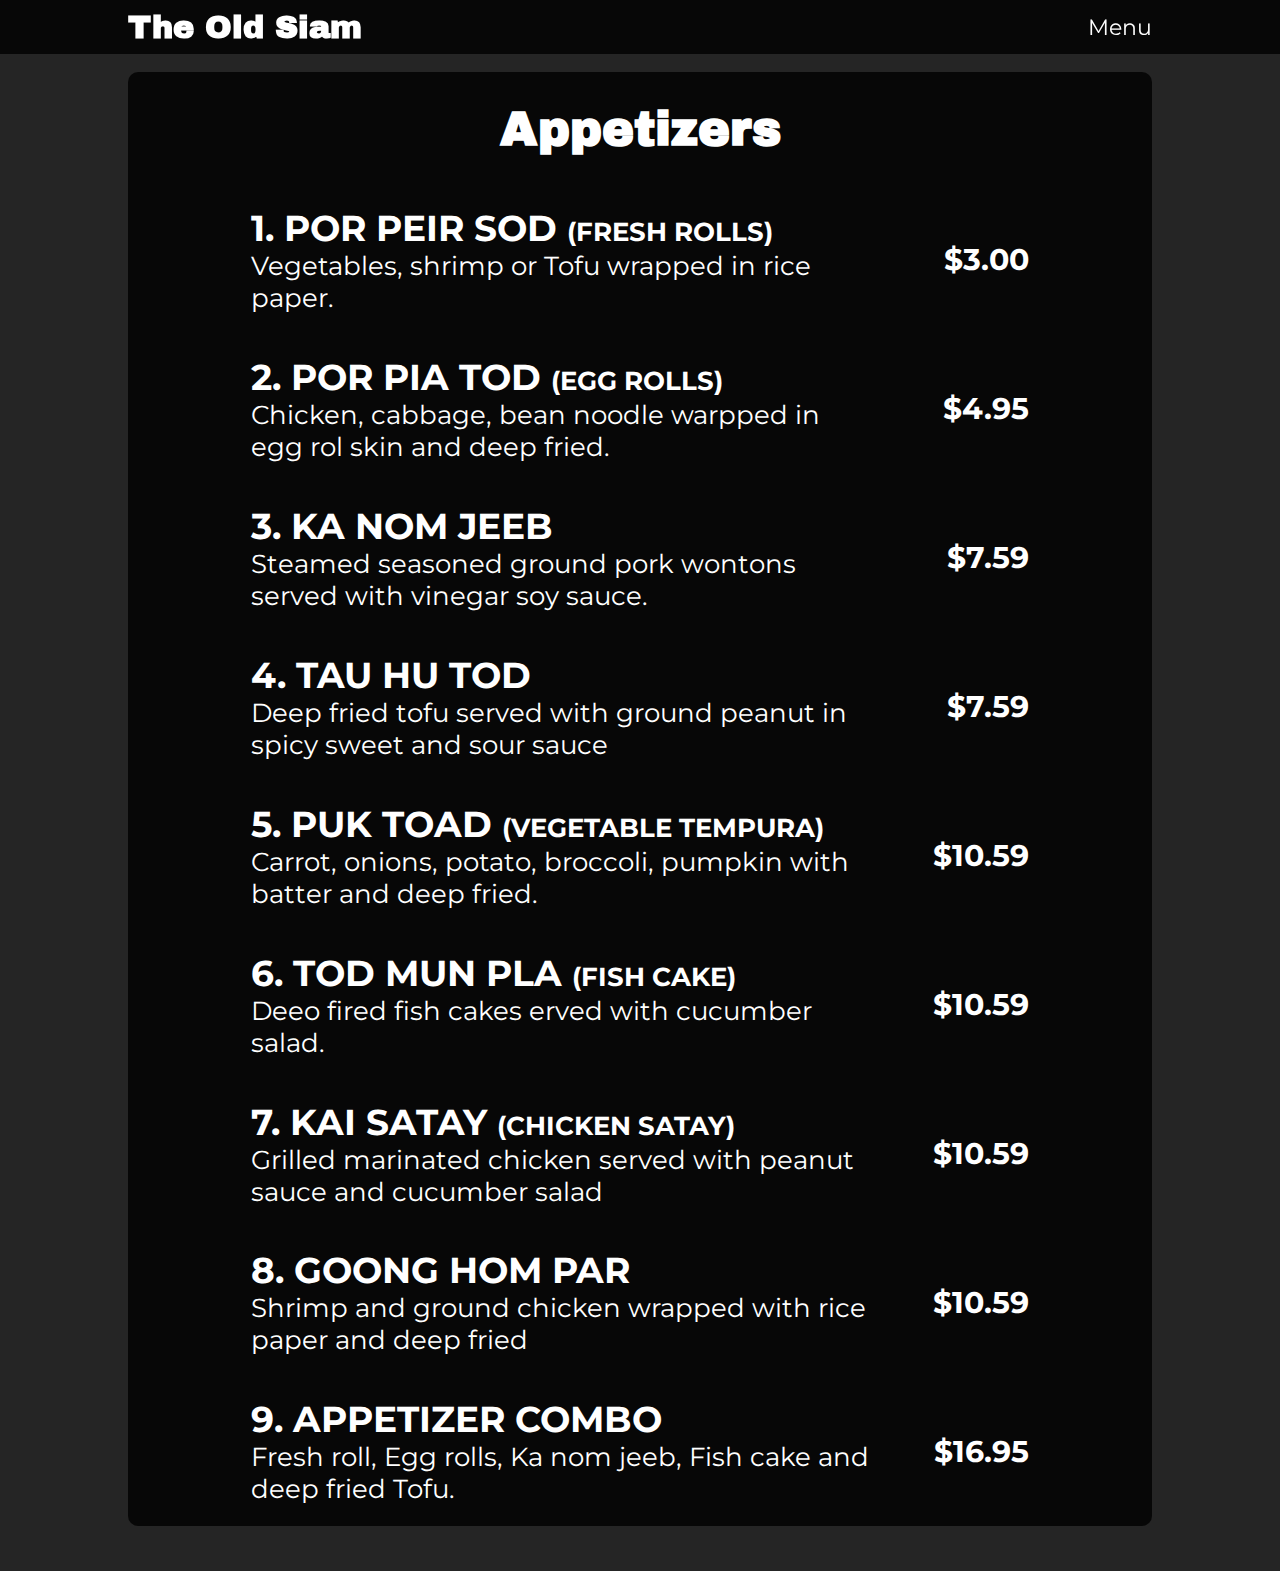
<file: pages/appetizers.html>
<!DOCTYPE html>
<html lang="en">
<head>
    <meta charset="UTF-8">
    <meta name="viewport" content="width=device-width, initial-scale=1.0">

    <!-- Custom CSS -->
    <link rel="stylesheet" href="../css/master.css" type="text/css">
    <link rel="stylesheet" href="../css/nav.css" type="text/css">
    <link rel="stylesheet" href="../css/menu.css" type="text/css">
    <!-- End of Custom CSS-->

    <title>The Old Siam</title>
</head>
<body>
    <!-- Navbar -->
    <nav>
        <div class="nav-item-container">
            <div class="logo">
                <a href="../index.html"><h1>The Old Siam</h1></a>
            </div>
            <ul class="menu-links">
                <li><a href="lunch-combos.html">Lunch Combos</a></li>
                <li><a href="appetizers.html">Appetizers</a></li>
                <li><a href="soups.html">Soups</a></li>
                <li><a href="salads.html">Salads</a></li>
                <li><a href="noodlesrice.html">Noodles & Rice</a></li>
                <li><a href="stir-fried.html">Stir-Fried</a></li>
                <li><a href="curry.html">Curry</a></li>
                <li><a href="housespecials.html">House Specials</a></li>
                <li><a href="specials.html">Specials</a></li>
                <li><a href="desserts.html">Desserts</a></li>
            </ul>
            <div class="menu">
                <div>Menu</div>
            </div>
        </div>
    </nav>
    <!-- End Navbar-->

    <section class="menu-container">
        <div class="menu-caption">
            <h2>Appetizers</h2>
        </div>
        <div class="menu-item">
            <div class="menu-item-info">
                <h3 class="menu-item-title">1. por peir sod <span class="sub-title">(Fresh rolls)</span></h3>
                <p class="menu-item-caption">Vegetables, shrimp or Tofu wrapped in rice paper.</p>
            </div>
            <div class="price">
                <h4>$3.00</h4>
            </div>
        </div>
        <div class="menu-item">
            <div class="menu-item-info">
                <h3 class="menu-item-title">2. por pia tod <span class="sub-title">(egg rolls)</span></h3>
                <p class="menu-item-caption">Chicken, cabbage, bean noodle warpped in egg rol skin and deep fried.</p>
            </div>
            <div class="price">
                <h4>$4.95</h4>
            </div>
        </div>
        <div class="menu-item">
            <div class="menu-item-info">
                <h3 class="menu-item-title">3. ka nom jeeb</h3>
                <p class="menu-item-caption">Steamed seasoned ground pork wontons served with vinegar soy sauce.</p>
            </div>
            <div class="price">
                <h4>$7.59</h4>
            </div>
        </div>
        <div class="menu-item">
            <div class="menu-item-info">
                <h3 class="menu-item-title">4. tau hu tod</h3>
                <p class="menu-item-caption">Deep fried tofu served with ground peanut in spicy sweet and sour sauce</p>
            </div>
            <div class="price">
                <h4>$7.59</h4>
            </div>
        </div>
        <div class="menu-item">
            <div class="menu-item-info">
                <h3 class="menu-item-title">5. puk toad <span class="sub-title">(vegetable tempura)</span></h3>
                <p class="menu-item-caption">Carrot, onions, potato, broccoli, pumpkin with batter and deep fried.</p>
            </div>
            <div class="price">
                <h4>$10.59</h4>
            </div>
        </div>
        <div class="menu-item">
            <div class="menu-item-info">
                <h3 class="menu-item-title">6. tod mun pla <span class="sub-title">(fish cake)</span></h3>
                <p class="menu-item-caption">Deeo fired fish cakes erved with cucumber salad.</p>
            </div>
            <div class="price">
                <h4>$10.59</h4>
            </div>
        </div>
        <div class="menu-item">
            <div class="menu-item-info">
                <h3 class="menu-item-title">7. kai satay <span class="sub-title">(chicken satay)</span></h3>
                <p class="menu-item-caption">Grilled marinated chicken served with peanut sauce and cucumber salad</p>
            </div>
            <div class="price">
                <h4>$10.59</h4>
            </div>
        </div>
        <div class="menu-item">
            <div class="menu-item-info">
                <h3 class="menu-item-title">8. Goong hom par</h3>
                <p class="menu-item-caption">Shrimp and ground chicken wrapped with rice paper and deep fried</p>
            </div>
            <div class="price">
                <h4>$10.59</h4>
            </div>
        </div>
        <div class="menu-item">
            <div class="menu-item-info">
                <h3 class="menu-item-title">9. appetizer combo</h3>
                <p class="menu-item-caption">Fresh roll, Egg rolls, Ka nom jeeb, Fish cake and deep fried Tofu.</p>
            </div>
            <div class="price">
                <h4>$16.95</h4>
            </div>
        </div>
    </section>

    </main>

    <script src="../js/app.js"></script>
</body>
</html>
</file>
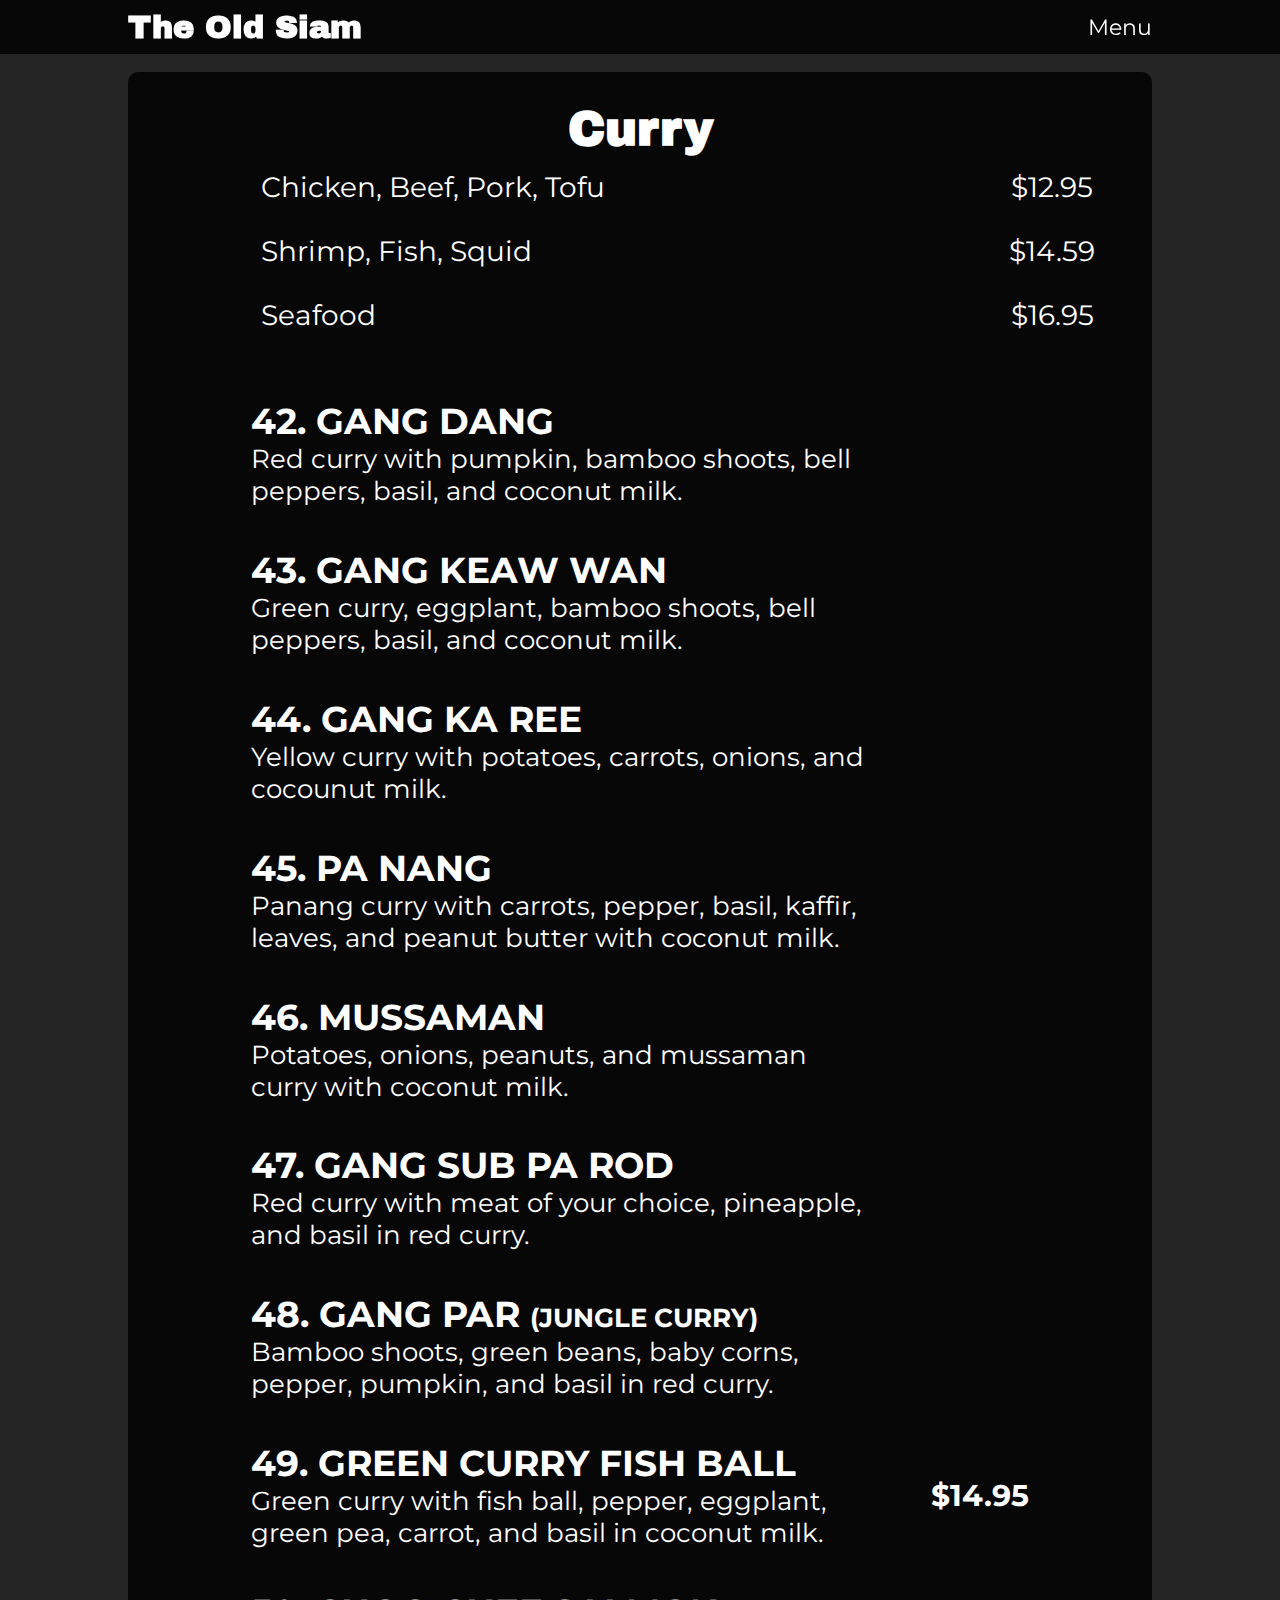
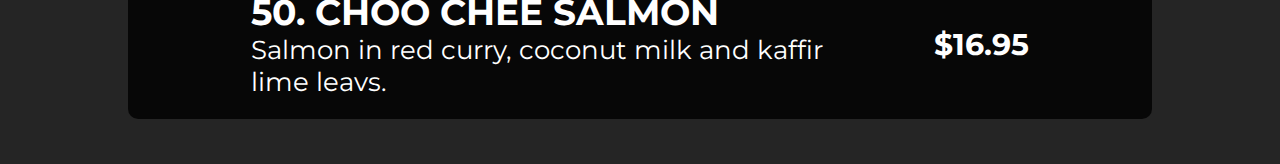
<file: pages/curry.html>
<!DOCTYPE html>
<html lang="en">
<head>
    <meta charset="UTF-8">
    <meta name="viewport" content="width=device-width, initial-scale=1.0">

    <!-- Custom CSS -->
    <link rel="stylesheet" href="../css/master.css" type="text/css">
    <link rel="stylesheet" href="../css/nav.css" type="text/css">
    <link rel="stylesheet" href="../css/menu.css" type="text/css">
    <!-- End of Custom CSS-->

    <title>The Old Siam</title>
</head>
<body>
    <!-- Navbar -->
    <nav>
        <div class="nav-item-container">
            <div class="logo">
                <a href="../index.html"><h1>The Old Siam</h1></a>
            </div>
            <ul class="menu-links">
                <li><a href="lunch-combos.html">Lunch Combos</a></li>
                <li><a href="appetizers.html">Appetizers</a></li>
                <li><a href="soups.html">Soups</a></li>
                <li><a href="salads.html">Salads</a></li>
                <li><a href="noodlesrice.html">Noodles & Rice</a></li>
                <li><a href="stir-fried.html">Stir-Fried</a></li>
                <li><a href="curry.html">Curry</a></li>
                <li><a href="housespecials.html">House Specials</a></li>
                <li><a href="specials.html">Specials</a></li>
                <li><a href="desserts.html">Desserts</a></li>
            </ul>
            <div class="menu">
                <div>Menu</div>
            </div>
        </div>
    </nav>
    <!-- End Navbar-->

    <section class="menu-container">
        <div class="menu-caption">
            <h2>Curry</h2>
            <div class="food-choice food-choice-alt">
                <p class="names">Chicken, Beef, Pork, Tofu</p>
                <p class="size-price">$12.95</p>
            </div>
            <div class="food-choice food-choice-alt">
                <p class="names">Shrimp, Fish, Squid</p>
                <p class="size-price">$14.59</p>
            </div>
            <div class="food-choice food-choice-alt">
                <p class="names">Seafood</p>
                <p class="size-price">$16.95</p>
            </div>
        </div>
        <div class="menu-item">
            <div class="menu-item-info">
                <h3 class="menu-item-title">42. Gang dang</h3>
                <p class="menu-item-caption">Red curry with pumpkin, bamboo shoots, bell peppers, basil, and coconut milk.</p>
            </div>
        </div>
        <div class="menu-item">
            <div class="menu-item-info">
                <h3 class="menu-item-title">43. Gang keaw wan</h3>
                <p class="menu-item-caption">Green curry, eggplant, bamboo shoots, bell peppers, basil, and coconut milk.</p>
            </div>
        </div>
        <div class="menu-item">
            <div class="menu-item-info">
                <h3 class="menu-item-title">44. Gang ka ree</h3>
                <p class="menu-item-caption">Yellow curry with potatoes, carrots, onions, and cocounut milk.</p>
            </div>
        </div>
        <div class="menu-item">
            <div class="menu-item-info">
                <h3 class="menu-item-title">45. Pa nang</h3>
                <p class="menu-item-caption">Panang curry with carrots, pepper, basil, kaffir, leaves, and peanut butter with coconut milk.</p>
            </div>
        </div>
        <div class="menu-item">
            <div class="menu-item-info">
                <h3 class="menu-item-title">46. Mussaman</h3>
                <p class="menu-item-caption">Potatoes, onions, peanuts, and mussaman curry with coconut milk.</p>
            </div>
        </div>
        <div class="menu-item">
            <div class="menu-item-info">
                <h3 class="menu-item-title">47. Gang sub pa rod</h3>
                <p class="menu-item-caption">Red curry with meat of your choice, pineapple, and basil in red curry.</p>
            </div>
        </div>
        <div class="menu-item">
            <div class="menu-item-info">
                <h3 class="menu-item-title">48. gang par <span class="sub-title">(jungle curry)</span></h3>
                <p class="menu-item-caption">Bamboo shoots, green beans, baby corns, pepper, pumpkin, and basil in red curry.</p>
            </div>
        </div>
        <div class="menu-item">
            <div class="menu-item-info">
                <h3 class="menu-item-title">49. Green Curry Fish Ball</h3>
                <p class="menu-item-caption">Green curry with fish ball, pepper, eggplant, green pea, carrot, and basil in coconut milk.</p>
            </div>
            <div class="price">
                <h4>$14.95</h4>
            </div>
        </div>
        <div class="menu-item">
            <div class="menu-item-info">
                <h3 class="menu-item-title">50. Choo chee salmon</h3>
                <p class="menu-item-caption">Salmon in red curry, coconut milk and kaffir lime leavs.</p>
            </div>
            <div class="price">
                <h4>$16.95</h4>
            </div>
        </div>
    </section>

    </main>

    <script src="../js/app.js"></script>
</body>
</html>
</file>
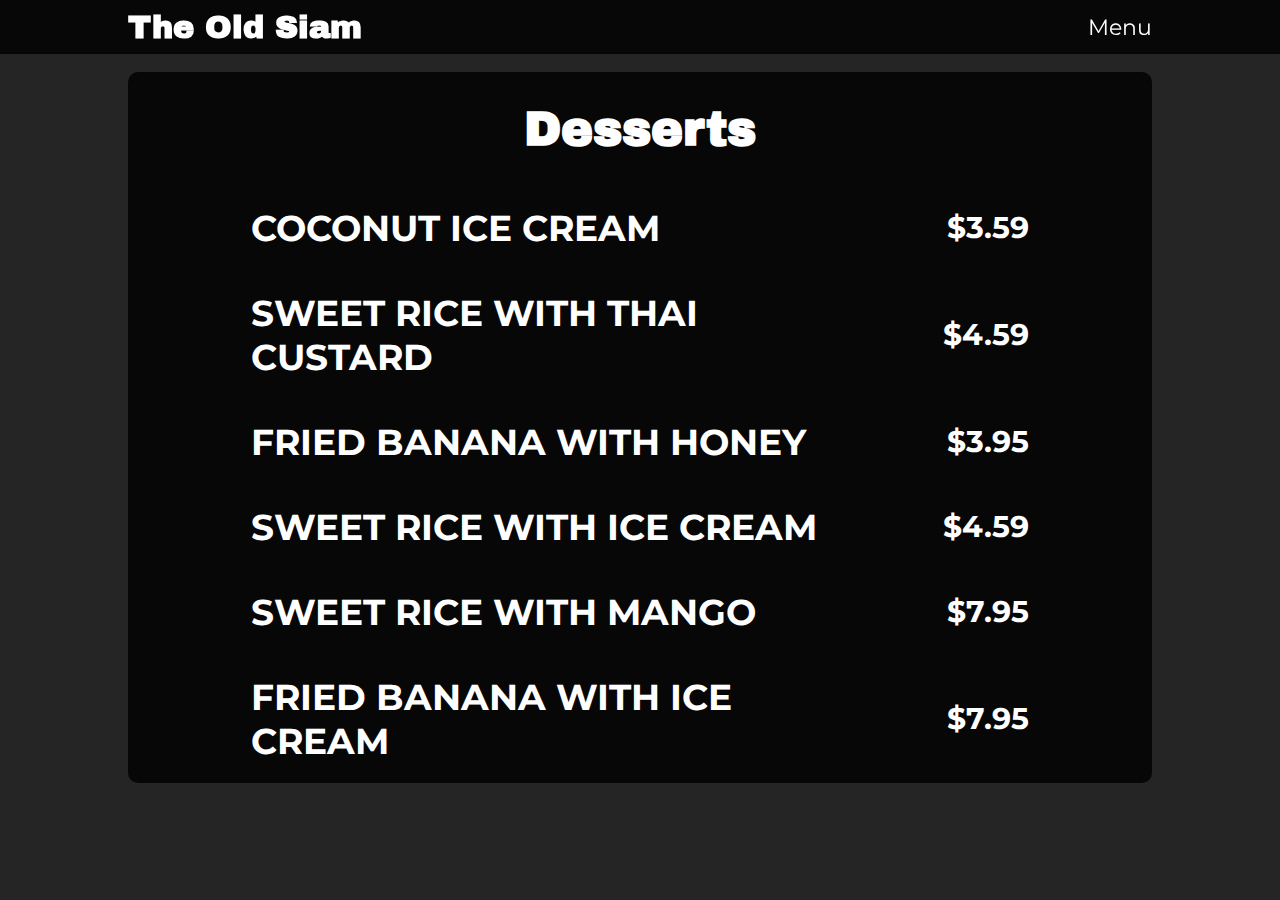
<file: pages/desserts.html>
<!DOCTYPE html>
<html lang="en">
<head>
    <meta charset="UTF-8">
    <meta name="viewport" content="width=device-width, initial-scale=1.0">

    <!-- Custom CSS -->
    <link rel="stylesheet" href="../css/master.css" type="text/css">
    <link rel="stylesheet" href="../css/nav.css" type="text/css">
    <link rel="stylesheet" href="../css/menu.css" type="text/css">
    <!-- End of Custom CSS-->

    <title>The Old Siam</title>
</head>
<body>
    <!-- Navbar -->
    <nav>
        <div class="nav-item-container">
            <div class="logo">
                <a href="../index.html"><h1>The Old Siam</h1></a>
            </div>
            <ul class="menu-links">
                <li><a href="lunch-combos.html">Lunch Combos</a></li>
                <li><a href="appetizers.html">Appetizers</a></li>
                <li><a href="soups.html">Soups</a></li>
                <li><a href="salads.html">Salads</a></li>
                <li><a href="noodlesrice.html">Noodles & Rice</a></li>
                <li><a href="stir-fried.html">Stir-Fried</a></li>
                <li><a href="curry.html">Curry</a></li>
                <li><a href="housespecials.html">House Specials</a></li>
                <li><a href="specials.html">Specials</a></li>
                <li><a href="desserts.html">Desserts</a></li>
            </ul>
            <div class="menu">
                <div>Menu</div>
            </div>
        </div>
    </nav>
    <!-- End Navbar-->

    <section class="menu-container">
        <div class="menu-caption">
            <h2>Desserts</h2>
        </div>
        <div class="menu-item">
            <div class="menu-item-info">
                <h3 class="menu-item-title">Coconut ice cream</h3>
            </div>
            <div class="price">
                <h4>$3.59</h4>
            </div>
        </div>
        <div class="menu-item">
            <div class="menu-item-info">
                <h3 class="menu-item-title">Sweet rice with Thai custard</h3>
            </div>
            <div class="price">
                <h4>$4.59</h4>
            </div>
        </div>
        <div class="menu-item">
            <div class="menu-item-info">
                <h3 class="menu-item-title">Fried banana with honey</h3>
            </div>
            <div class="price">
                <h4>$3.95</h4>
            </div>
        </div>
        <div class="menu-item">
            <div class="menu-item-info">
                <h3 class="menu-item-title">Sweet rice with ice cream</h3>
            </div>
            <div class="price">
                <h4>$4.59</h4>
            </div>
        </div>
        <div class="menu-item">
            <div class="menu-item-info">
                <h3 class="menu-item-title">Sweet rice with mango</h3>
            </div>
            <div class="price">
                <h4>$7.95</h4>
            </div>
        </div>
        <div class="menu-item">
            <div class="menu-item-info">
                <h3 class="menu-item-title">Fried banana with ice cream</h3>
            </div>
            <div class="price">
                <h4>$7.95</h4>
            </div>
        </div>
    </section>

    </main>

    <script src="../js/app.js"></script>
</body>
</html>
</file>
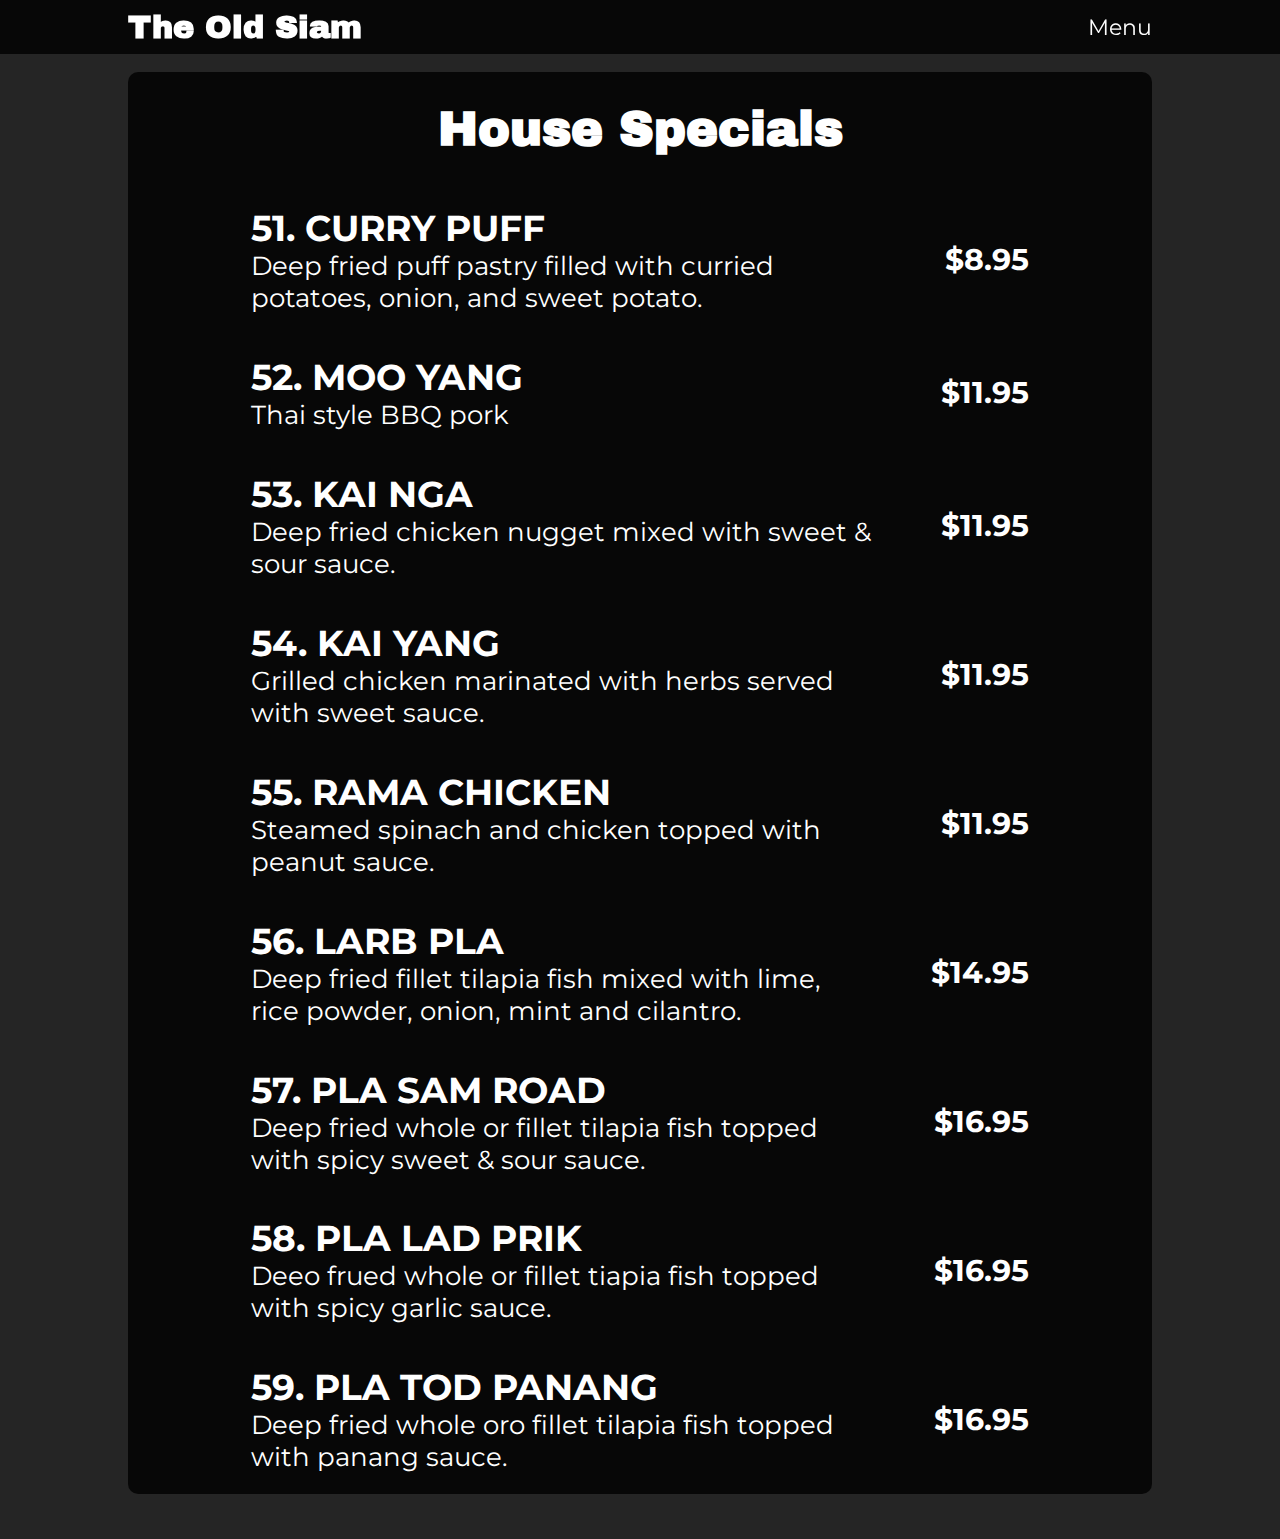
<file: pages/housespecials.html>
<!DOCTYPE html>
<html lang="en">
<head>
    <meta charset="UTF-8">
    <meta name="viewport" content="width=device-width, initial-scale=1.0">

    <!-- Custom CSS -->
    <link rel="stylesheet" href="../css/master.css" type="text/css">
    <link rel="stylesheet" href="../css/nav.css" type="text/css">
    <link rel="stylesheet" href="../css/menu.css" type="text/css">
    <!-- End of Custom CSS-->

    <title>The Old Siam</title>
</head>
<body>
    <!-- Navbar -->
    <nav>
        <div class="nav-item-container">
            <div class="logo">
                <a href="../index.html"><h1>The Old Siam</h1></a>
            </div>
            <ul class="menu-links">
                <li><a href="lunch-combos.html">Lunch Combos</a></li>
                <li><a href="appetizers.html">Appetizers</a></li>
                <li><a href="soups.html">Soups</a></li>
                <li><a href="salads.html">Salads</a></li>
                <li><a href="noodlesrice.html">Noodles & Rice</a></li>
                <li><a href="stir-fried.html">Stir-Fried</a></li>
                <li><a href="curry.html">Curry</a></li>
                <li><a href="housespecials.html">House Specials</a></li>
                <li><a href="specials.html">Specials</a></li>
                <li><a href="desserts.html">Desserts</a></li>
            </ul>
            <div class="menu">
                <div>Menu</div>
            </div>
        </div>
    </nav>
    <!-- End Navbar-->

    <section class="menu-container">
        <div class="menu-caption">
            <h2>House Specials</h2>
        </div>
        <div class="menu-item">
            <div class="menu-item-info">
                <h3 class="menu-item-title">51. Curry Puff</h3>
                <p class="menu-item-caption">Deep fried puff pastry filled with curried potatoes, onion, and sweet potato.</p>
            </div>
            <div class="price">
                <h4>$8.95</h4>
            </div>
        </div>
        <div class="menu-item">
            <div class="menu-item-info">
                <h3 class="menu-item-title">52. Moo yang</h3>
                <p class="menu-item-caption">Thai style BBQ pork</p>
            </div>
            <div class="price">
                <h4>$11.95</h4>
            </div>
        </div>
        <div class="menu-item">
            <div class="menu-item-info">
                <h3 class="menu-item-title">53. Kai Nga</h3>
                <p class="menu-item-caption">Deep fried chicken nugget mixed with sweet & sour sauce.</p>
            </div>
            <div class="price">
                <h4>$11.95</h4>
            </div>
        </div>
        <div class="menu-item">
            <div class="menu-item-info">
                <h3 class="menu-item-title">54. Kai Yang</h3>
                <p class="menu-item-caption">Grilled chicken marinated with herbs served with sweet sauce.</p>
            </div>
            <div class="price">
                <h4>$11.95</h4>
            </div>
        </div>
        <div class="menu-item">
            <div class="menu-item-info">
                <h3 class="menu-item-title">55. rama chicken</h3>
                <p class="menu-item-caption">Steamed spinach and chicken topped with peanut sauce.</p>
            </div>
            <div class="price">
                <h4>$11.95</h4>
            </div>
        </div>
        <div class="menu-item">
            <div class="menu-item-info">
                <h3 class="menu-item-title">56. larb pla</h3>
                <p class="menu-item-caption">Deep fried fillet tilapia fish mixed with lime, rice powder, onion, mint and cilantro.</p>
            </div>
            <div class="price">
                <h4>$14.95</h4>
            </div>
        </div>
        <div class="menu-item">
            <div class="menu-item-info">
                <h3 class="menu-item-title">57. pla sam road</h3>
                <p class="menu-item-caption">Deep fried whole or fillet tilapia fish topped with spicy sweet & sour sauce.</p>
            </div>
            <div class="price">
                <h4>$16.95</h4>
            </div>
        </div>
        <div class="menu-item">
            <div class="menu-item-info">
                <h3 class="menu-item-title">58. Pla lad prik</h3>
                <p class="menu-item-caption">Deeo frued whole or fillet tiapia fish topped with spicy garlic sauce.</p>
            </div>
            <div class="price">
                <h4>$16.95</h4>
            </div>
        </div>
        <div class="menu-item">
            <div class="menu-item-info">
                <h3 class="menu-item-title">59. pla tod panang</h3>
                <p class="menu-item-caption">Deep fried whole oro fillet tilapia fish topped with panang sauce.</p>
            </div>
            <div class="price">
                <h4>$16.95</h4>
            </div>
        </div>
    </section>

    </main>

    <script src="../js/app.js"></script>
</body>
</html>
</file>
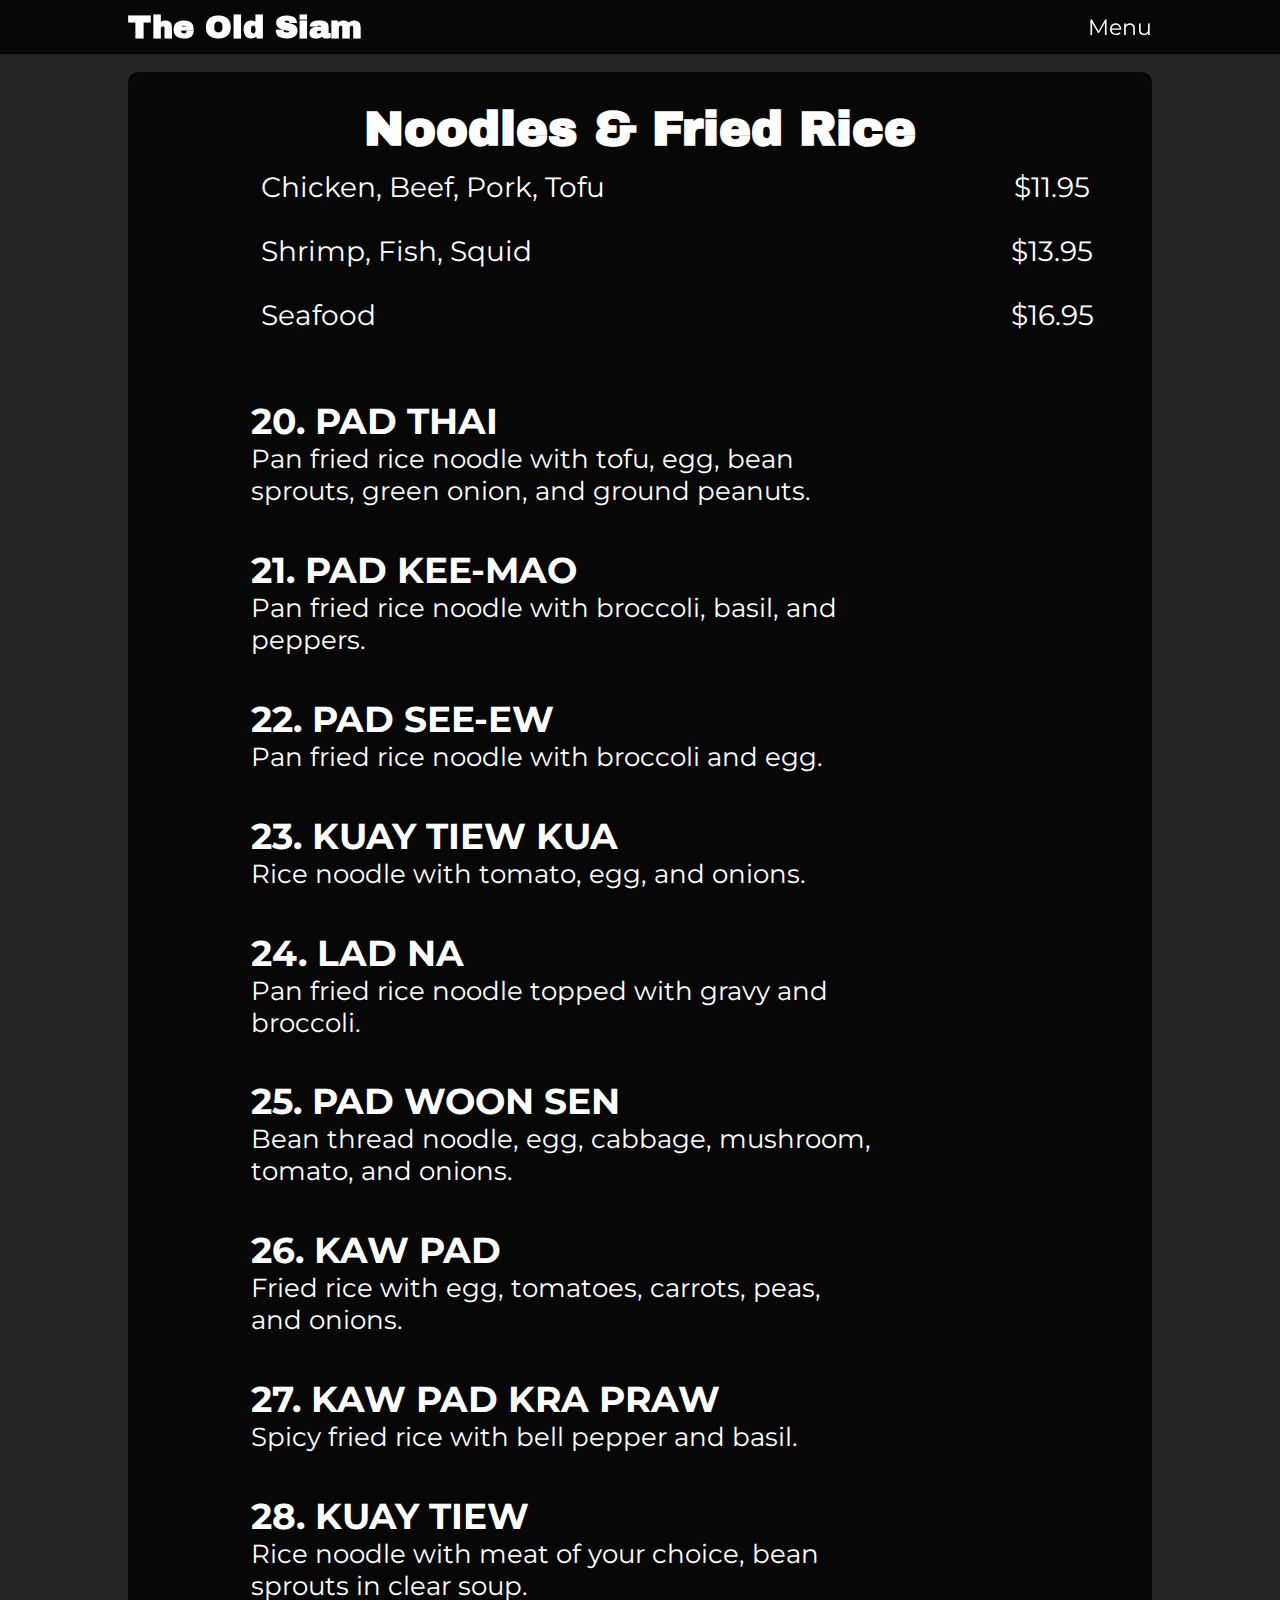
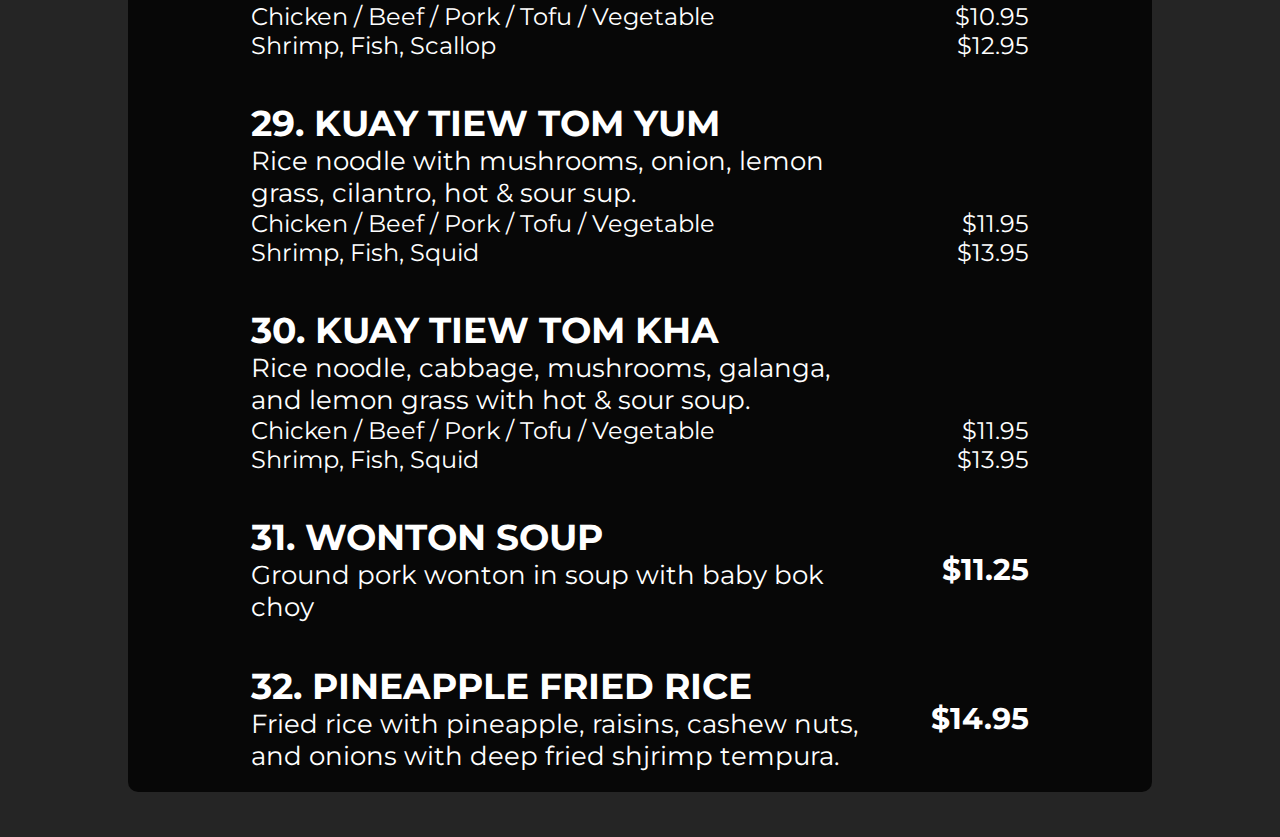
<file: pages/noodlesrice.html>
<!DOCTYPE html>
<html lang="en">
<head>
    <meta charset="UTF-8">
    <meta name="viewport" content="width=device-width, initial-scale=1.0">

    <!-- Custom CSS -->
    <link rel="stylesheet" href="../css/master.css" type="text/css">
    <link rel="stylesheet" href="../css/nav.css" type="text/css">
    <link rel="stylesheet" href="../css/menu.css" type="text/css">
    <!-- End of Custom CSS-->

    <title>The Old Siam</title>
</head>
<body>
    <!-- Navbar -->
    <nav>
        <div class="nav-item-container">
            <div class="logo">
                <a href="../index.html"><h1>The Old Siam</h1></a>
            </div>
            <ul class="menu-links">
                <li><a href="lunch-combos.html">Lunch Combos</a></li>
                <li><a href="appetizers.html">Appetizers</a></li>
                <li><a href="soups.html">Soups</a></li>
                <li><a href="salads.html">Salads</a></li>
                <li><a href="noodlesrice.html">Noodles & Rice</a></li>
                <li><a href="stir-fried.html">Stir-Fried</a></li>
                <li><a href="curry.html">Curry</a></li>
                <li><a href="housespecials.html">House Specials</a></li>
                <li><a href="specials.html">Specials</a></li>
                <li><a href="desserts.html">Desserts</a></li>
            </ul>
            <div class="menu">
                <div>Menu</div>
            </div>
        </div>
    </nav>
    <!-- End Navbar-->

    <section class="menu-container">
        <div class="menu-caption">
            <h2>Noodles & Fried Rice</h2>
            <div class="food-choice food-choice-alt">
                <p class="names">Chicken, Beef, Pork, Tofu</p>
                <p class="size-price">$11.95</p>
            </div>
            <div class="food-choice food-choice-alt">
                <p class="names">Shrimp, Fish, Squid</p>
                <p class="size-price">$13.95</p>
            </div>
            <div class="food-choice food-choice-alt">
                <p class="names">Seafood</p>
                <p class="size-price">$16.95</p>
            </div>
        </div>
        <div class="menu-item">
            <div class="menu-item-info">
                <h3 class="menu-item-title">20. pad thai</h3>
                <p class="menu-item-caption">Pan fried rice noodle with tofu, egg, bean sprouts, green onion, and ground peanuts.</p>
            </div>
        </div>
        <div class="menu-item">
            <div class="menu-item-info">
                <h3 class="menu-item-title">21. pad kee-mao</h3>
                <p class="menu-item-caption">Pan fried rice noodle with broccoli, basil, and peppers.</p>
            </div>
        </div>
        <div class="menu-item">
            <div class="menu-item-info">
                <h3 class="menu-item-title">22. pad see-ew</h3>
                <p class="menu-item-caption">Pan fried rice noodle with broccoli and egg.</p>
            </div>
        </div>
        <div class="menu-item">
            <div class="menu-item-info">
                <h3 class="menu-item-title">23. kuay tiew kua</h3>
                <p class="menu-item-caption">Rice noodle with tomato, egg, and onions.</p>
            </div>
        </div>
        <div class="menu-item">
            <div class="menu-item-info">
                <h3 class="menu-item-title">24. lad na</h3>
                <p class="menu-item-caption">Pan fried rice noodle topped with gravy and broccoli.</p>
            </div>
        </div>
        <div class="menu-item">
            <div class="menu-item-info">
                <h3 class="menu-item-title">25. pad woon sen</h3>
                <p class="menu-item-caption">Bean thread noodle, egg, cabbage, mushroom, tomato, and onions.</p>
            </div>
        </div>
        <div class="menu-item">
            <div class="menu-item-info">
                <h3 class="menu-item-title">26. Kaw pad</h3>
                <p class="menu-item-caption">Fried rice with egg, tomatoes, carrots, peas, and onions.</p>
            </div>
        </div>
        <div class="menu-item">
            <div class="menu-item-info">
                <h3 class="menu-item-title">27. kaw pad kra praw</h3>
                <p class="menu-item-caption">Spicy fried rice with bell pepper and basil.</p>
            </div>
        </div>
        <div class="menu-item-multiple">
            <div class="menu-item-info">
                <h3 class="menu-item-title">28. Kuay tiew</h3>
                <p class="menu-item-caption">Rice noodle with meat of your choice, bean sprouts in clear soup.</p>
            </div>
            <div class="inline-food-choice">
                <p class="names">Chicken / Beef / Pork / Tofu / Vegetable</p>
                <p class="size-price">$10.95</p>
            </div>
            <div class="inline-food-choice">
                <p class="names">Shrimp, Fish, Scallop</p>
                <p class="size-price">$12.95</p>
            </div>
        </div>
        <div class="menu-item-multiple">
            <div class="menu-item-info">
                <h3 class="menu-item-title">29. Kuay tiew tom yum</h3>
                <p class="menu-item-caption">Rice noodle with mushrooms, onion, lemon grass, cilantro, hot & sour sup.</p>
            </div>
            <div class="inline-food-choice">
                <p class="names">Chicken / Beef / Pork / Tofu / Vegetable</p>
                <p class="size-price">$11.95</p>
            </div>
            <div class="inline-food-choice">
                <p class="names">Shrimp, Fish, Squid</p>
                <p class="size-price">$13.95</p>
            </div>
        </div>
        <div class="menu-item-multiple">
            <div class="menu-item-info">
                <h3 class="menu-item-title">30. Kuay tiew tom kha</h3>
                <p class="menu-item-caption">Rice noodle, cabbage, mushrooms, galanga, and lemon grass with hot & sour soup.</p>
            </div>
            <div class="inline-food-choice">
                <p class="names">Chicken / Beef / Pork / Tofu / Vegetable</p>
                <p class="size-price">$11.95</p>
            </div>
            <div class="inline-food-choice">
                <p class="names">Shrimp, Fish, Squid</p>
                <p class="size-price">$13.95</p>
            </div>
        </div>
        <div class="menu-item">
            <div class="menu-item-info">
                <h3 class="menu-item-title">31. wonton soup</h3>
                <p class="menu-item-caption">Ground pork wonton in soup with baby bok choy</p>
            </div>
            <div class="price">
                <h4>$11.25</h4>
            </div>
        </div>
        <div class="menu-item">
            <div class="menu-item-info">
                <h3 class="menu-item-title">32. Pineapple fried rice</h3>
                <p class="menu-item-caption">Fried rice with pineapple, raisins, cashew nuts, and onions with deep fried shjrimp tempura.</p>
            </div>
            <div class="price">
                <h4>$14.95</h4>
            </div>
        </div>
    </section>

    </main>

    <script src="../js/app.js"></script>
</body>
</html>
</file>
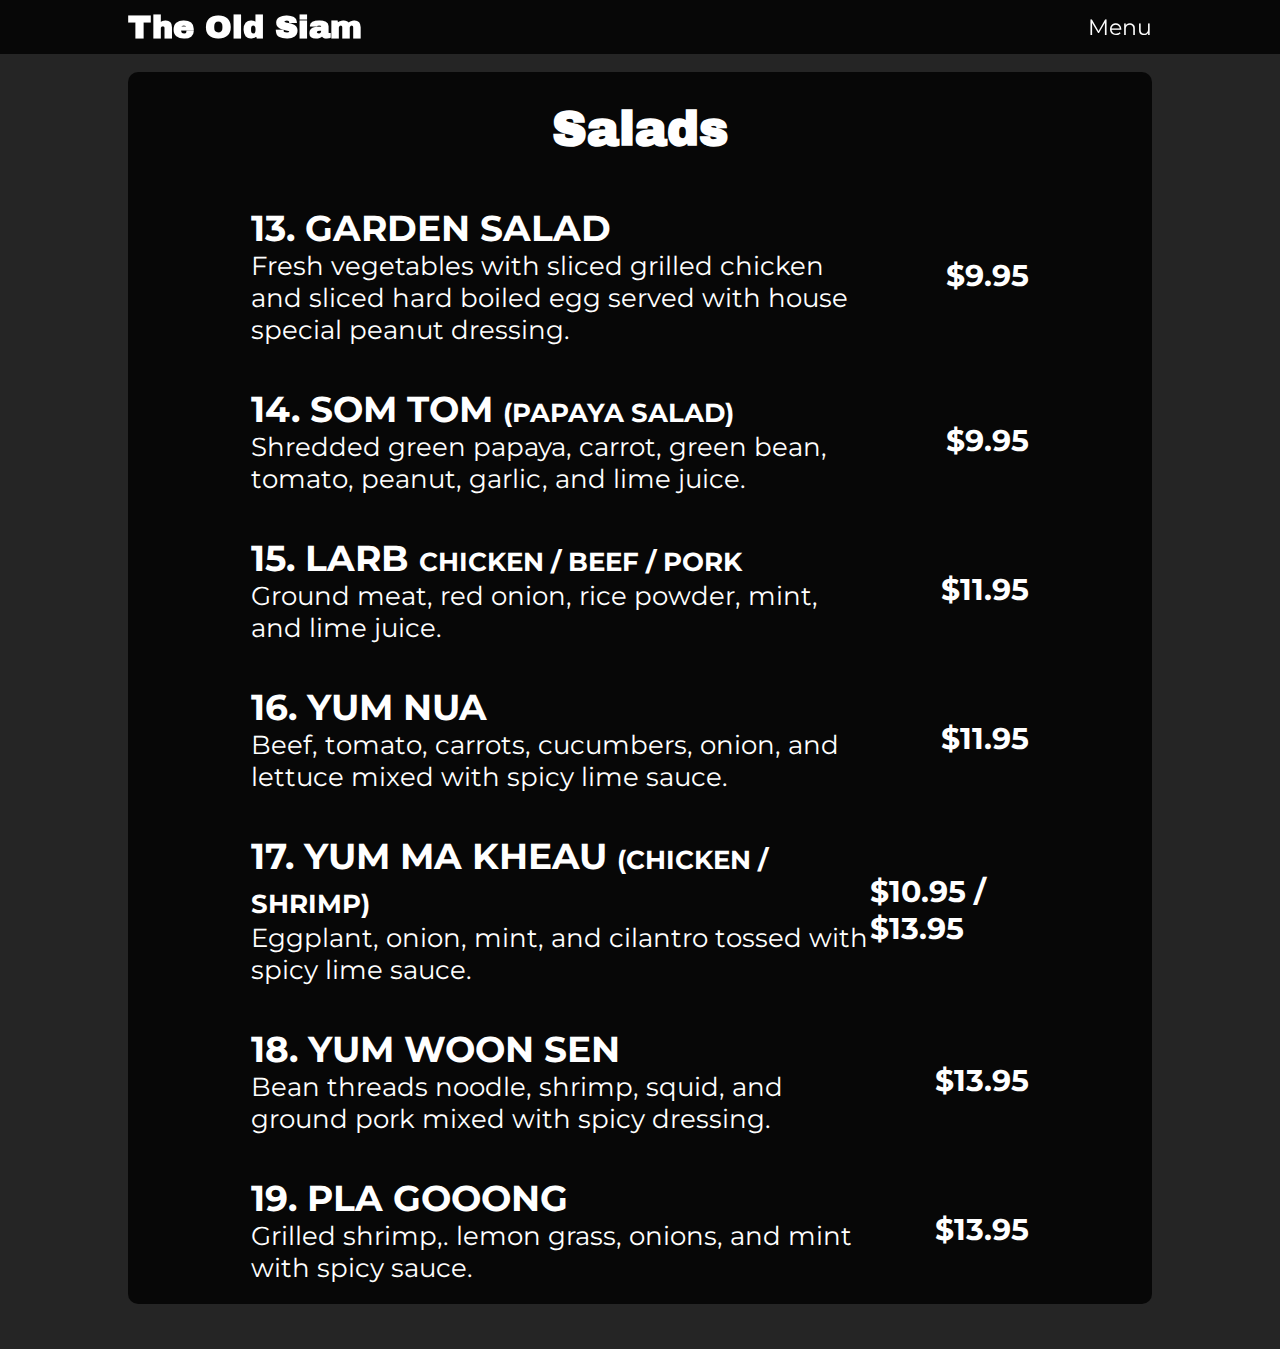
<file: pages/salads.html>
<!DOCTYPE html>
<html lang="en">
<head>
    <meta charset="UTF-8">
    <meta name="viewport" content="width=device-width, initial-scale=1.0">

    <!-- Custom CSS -->
    <link rel="stylesheet" href="../css/master.css" type="text/css">
    <link rel="stylesheet" href="../css/nav.css" type="text/css">
    <link rel="stylesheet" href="../css/menu.css" type="text/css">
    <!-- End of Custom CSS-->

    <title>The Old Siam</title>
</head>
<body>
    <!-- Navbar -->
    <nav>
        <div class="nav-item-container">
            <div class="logo">
                <a href="../index.html"><h1>The Old Siam</h1></a>
            </div>
            <ul class="menu-links">
                <li><a href="lunch-combos.html">Lunch Combos</a></li>
                <li><a href="appetizers.html">Appetizers</a></li>
                <li><a href="soups.html">Soups</a></li>
                <li><a href="salads.html">Salads</a></li>
                <li><a href="noodlesrice.html">Noodles & Rice</a></li>
                <li><a href="stir-fried.html">Stir-Fried</a></li>
                <li><a href="curry.html">Curry</a></li>
                <li><a href="housespecials.html">House Specials</a></li>
                <li><a href="specials.html">Specials</a></li>
                <li><a href="desserts.html">Desserts</a></li>
            </ul>
            <div class="menu">
                <div>Menu</div>
            </div>
        </div>
    </nav>
    <!-- End Navbar-->

    <section class="menu-container">
        <div class="menu-caption">
            <h2>Salads</h2>
        </div>
        <div class="menu-item">
            <div class="menu-item-info">
                <h3 class="menu-item-title">13. garden salad</h3>
                <p class="menu-item-caption">Fresh vegetables with sliced grilled chicken and sliced hard boiled egg served with house special peanut dressing.</p>
            </div>
            <div class="price">
                <h4>$9.95</h4>
            </div>
        </div>
        <div class="menu-item">
            <div class="menu-item-info">
                <h3 class="menu-item-title">14. som tom <span class="sub-title">(Papaya Salad)</span></h3>
                <p class="menu-item-caption">Shredded green papaya, carrot, green bean, tomato, peanut, garlic, and lime juice.</p>
            </div>
            <div class="price">
                <h4>$9.95</h4>
            </div>
        </div>
        <div class="menu-item">
            <div class="menu-item-info">
                <h3 class="menu-item-title">15. larb <span class="sub-title">Chicken / beef / pork</span></h3>
                <p class="menu-item-caption">Ground meat, red onion, rice powder, mint, and lime juice.</p>
            </div>
            <div class="price">
                <h4>$11.95</h4>
            </div>
        </div>
        <div class="menu-item">
            <div class="menu-item-info">
                <h3 class="menu-item-title">16. yum nua</h3>
                <p class="menu-item-caption">Beef, tomato, carrots, cucumbers, onion, and lettuce mixed with spicy lime sauce.</p>
            </div>
            <div class="price">
                <h4>$11.95</h4>
            </div>
        </div>
        <div class="menu-item">
            <div class="menu-item-info">
                <h3 class="menu-item-title">17. yum ma kheau <span class="sub-title">(chicken / shrimp)</span></h3>
                <p class="menu-item-caption">Eggplant, onion, mint, and cilantro tossed with spicy lime sauce. </p>
            </div>
            <div class="price">
                <h4>$10.95 / $13.95</h4>
            </div>
        </div>
        <div class="menu-item">
            <div class="menu-item-info">
                <h3 class="menu-item-title">18. Yum woon sen</h3>
                <p class="menu-item-caption">Bean threads noodle, shrimp, squid, and ground pork mixed with spicy dressing.</p>
            </div>
            <div class="price">
                <h4>$13.95</h4>
            </div>
        </div>
        <div class="menu-item">
            <div class="menu-item-info">
                <h3 class="menu-item-title">19. Pla gooong</h3>
                <p class="menu-item-caption">Grilled shrimp,. lemon grass, onions, and mint with spicy sauce.</p>
            </div>
            <div class="price">
                <h4>$13.95</h4>
            </div>
        </div>
    </section>

    </main>

    <script src="../js/app.js"></script>
</body>
</html>
</file>
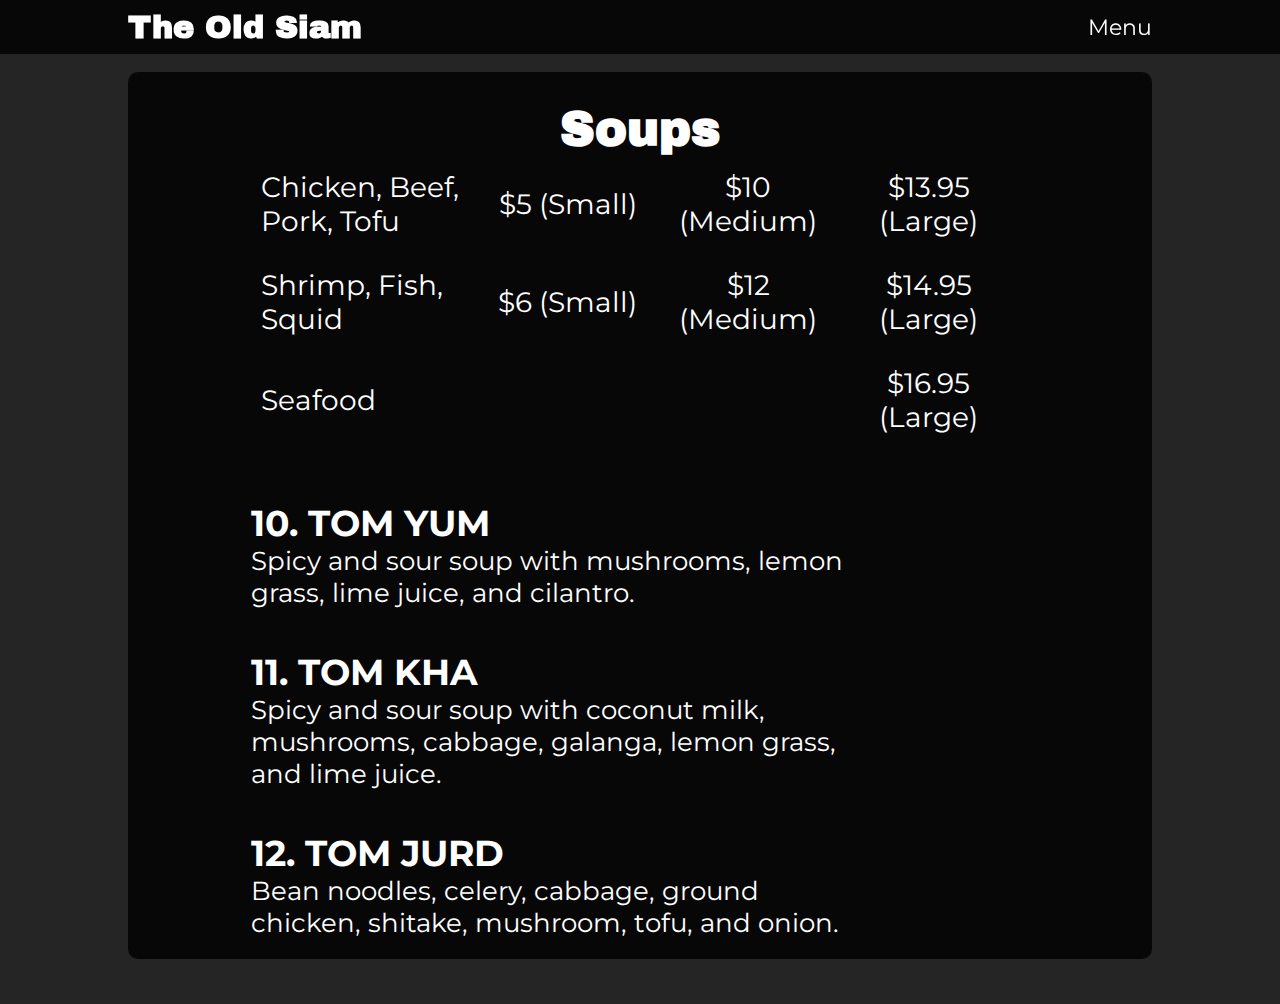
<file: pages/soups.html>
<!DOCTYPE html>
<html lang="en">
<head>
    <meta charset="UTF-8">
    <meta name="viewport" content="width=device-width, initial-scale=1.0">

    <!-- Custom CSS -->
    <link rel="stylesheet" href="../css/master.css" type="text/css">
    <link rel="stylesheet" href="../css/nav.css" type="text/css">
    <link rel="stylesheet" href="../css/menu.css" type="text/css">
    <!-- End of Custom CSS-->

    <title>The Old Siam</title>
</head>
<body>
    <!-- Navbar -->
    <nav>
        <div class="nav-item-container">
            <div class="logo">
                <a href="../index.html"><h1>The Old Siam</h1></a>
            </div>
            <ul class="menu-links">
                <li><a href="lunch-combos.html">Lunch Combos</a></li>
                <li><a href="appetizers.html">Appetizers</a></li>
                <li><a href="soups.html">Soups</a></li>
                <li><a href="salads.html">Salads</a></li>
                <li><a href="noodlesrice.html">Noodles & Rice</a></li>
                <li><a href="stir-fried.html">Stir-Fried</a></li>
                <li><a href="curry.html">Curry</a></li>
                <li><a href="housespecials.html">House Specials</a></li>
                <li><a href="specials.html">Specials</a></li>
                <li><a href="desserts.html">Desserts</a></li>
            </ul>
            <div class="menu">
                <div>Menu</div>
            </div>
        </div>
    </nav>
    <!-- End Navbar-->

    <section class="menu-container">
        <div class="menu-caption">
            <h2>Soups</h2>
            <div class="food-choice">
                <p class="names">Chicken, Beef, Pork, Tofu</p>
                <p class="size-price">$5 (Small)</p>
                <p class="size-price">$10 (Medium)</p>
                <p class="size-price">$13.95 (Large)</p>
            </div>
            <div class="food-choice">
                <p class="names">Shrimp, Fish, Squid</p>
                <p class="size-price">$6 (Small)</p>
                <p class="size-price">$12 (Medium)</p>
                <p class="size-price">$14.95 (Large)</p>
            </div>
            <div class="food-choice">
                <p class="names">Seafood</p>
                <p class="size-price"></p>
                <p class="size-price"></p>
                <p class="size-price">$16.95 (Large)</p>
            </div>
        </div>
        <div class="menu-item">
            <div class="menu-item-info">
                <h3 class="menu-item-title">10. tom yum</h3>
                <p class="menu-item-caption">Spicy and sour soup with mushrooms, lemon grass, lime juice, and cilantro.</p>
            </div>
        </div>
        <div class="menu-item">
            <div class="menu-item-info">
                <h3 class="menu-item-title">11. tom kha</h3>
                <p class="menu-item-caption">Spicy and sour soup with coconut milk, mushrooms, cabbage, galanga, lemon grass, and lime juice.</p>
            </div>
        </div>
        <div class="menu-item">
            <div class="menu-item-info">
                <h3 class="menu-item-title">12. Tom jurd</h3>
                <p class="menu-item-caption">Bean noodles, celery, cabbage, ground chicken, shitake, mushroom, tofu, and onion.</p>
            </div>
        </div>
    </section>

    </main>

    <script src="../js/app.js"></script>
</body>
</html>
</file>
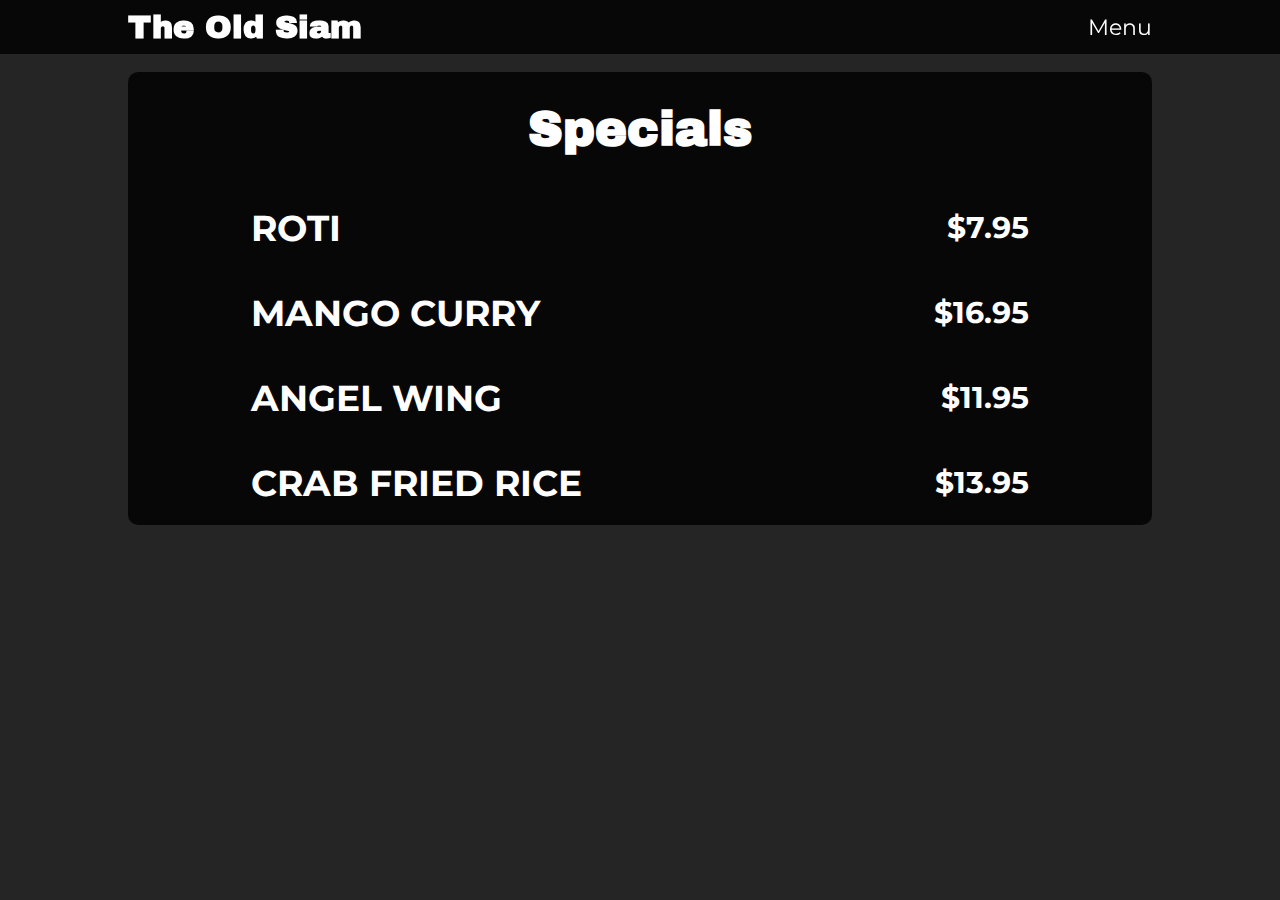
<file: pages/specials.html>
<!DOCTYPE html>
<html lang="en">
<head>
    <meta charset="UTF-8">
    <meta name="viewport" content="width=device-width, initial-scale=1.0">

    <!-- Custom CSS -->
    <link rel="stylesheet" href="../css/master.css" type="text/css">
    <link rel="stylesheet" href="../css/nav.css" type="text/css">
    <link rel="stylesheet" href="../css/menu.css" type="text/css">
    <!-- End of Custom CSS-->

    <title>The Old Siam</title>
</head>
<body>
    <!-- Navbar -->
    <nav>
        <div class="nav-item-container">
            <div class="logo">
                <a href="../index.html"><h1>The Old Siam</h1></a>
            </div>
            <ul class="menu-links">
                <li><a href="lunch-combos.html">Lunch Combos</a></li>
                <li><a href="appetizers.html">Appetizers</a></li>
                <li><a href="soups.html">Soups</a></li>
                <li><a href="salads.html">Salads</a></li>
                <li><a href="noodlesrice.html">Noodles & Rice</a></li>
                <li><a href="stir-fried.html">Stir-Fried</a></li>
                <li><a href="curry.html">Curry</a></li>
                <li><a href="housespecials.html">House Specials</a></li>
                <li><a href="specials.html">Specials</a></li>
                <li><a href="desserts.html">Desserts</a></li>
            </ul>
            <div class="menu">
                <div>Menu</div>
            </div>
        </div>
    </nav>
    <!-- End Navbar-->

    <section class="menu-container">
        <div class="menu-caption">
            <h2>Specials</h2>
        </div>
        <div class="menu-item">
            <div class="menu-item-info">
                <h3 class="menu-item-title">Roti</h3>
            </div>
            <div class="price">
                <h4>$7.95</h4>
            </div>
        </div>
        <div class="menu-item">
            <div class="menu-item-info">
                <h3 class="menu-item-title">Mango Curry</h3>
            </div>
            <div class="price">
                <h4>$16.95</h4>
            </div>
        </div>
        <div class="menu-item">
            <div class="menu-item-info">
                <h3 class="menu-item-title">Angel Wing</h3>
            </div>
            <div class="price">
                <h4>$11.95</h4>
            </div>
        </div>
        <div class="menu-item">
            <div class="menu-item-info">
                <h3 class="menu-item-title">Crab Fried Rice</h3>
            </div>
            <div class="price">
                <h4>$13.95</h4>
            </div>
        </div>
    </section>

    </main>

    <script src="../js/app.js"></script>
</body>
</html>
</file>
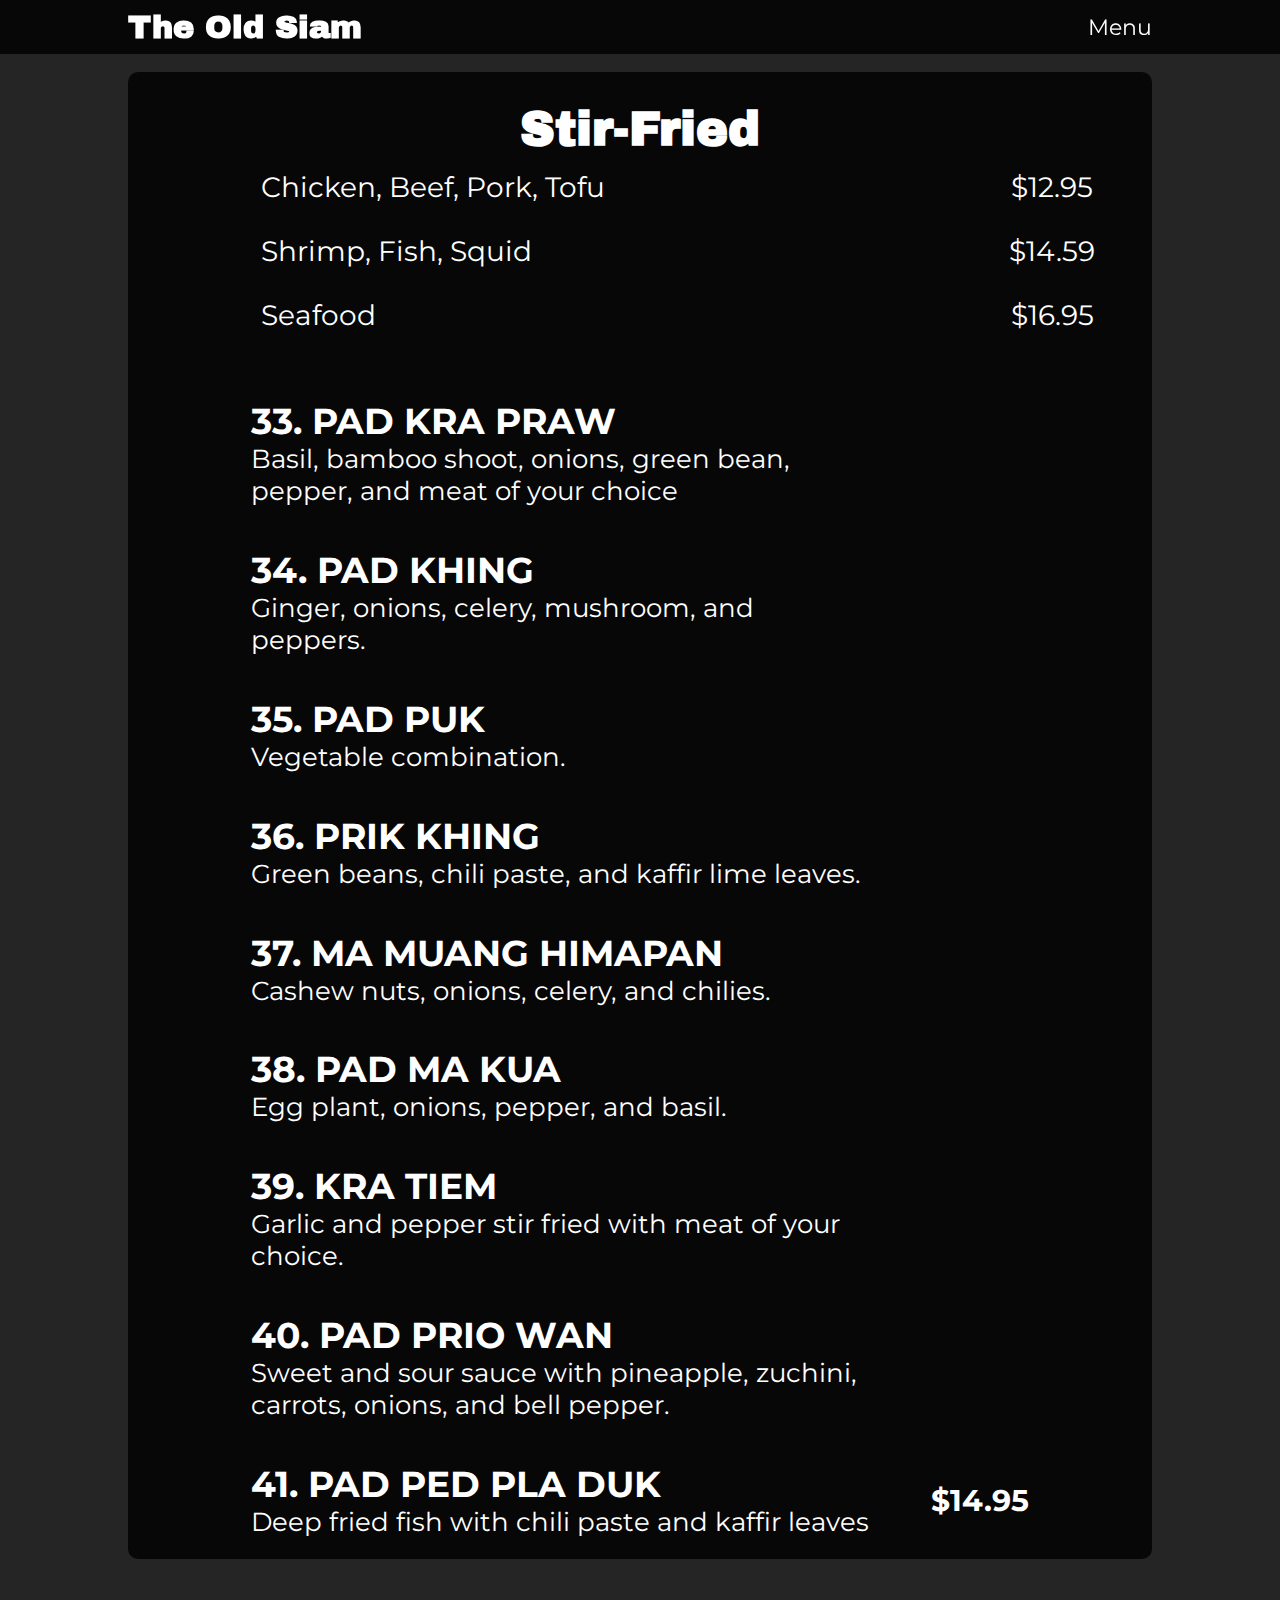
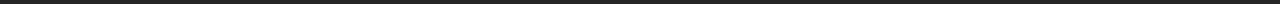
<file: pages/stir-fried.html>
<!DOCTYPE html>
<html lang="en">
<head>
    <meta charset="UTF-8">
    <meta name="viewport" content="width=device-width, initial-scale=1.0">

    <!-- Custom CSS -->
    <link rel="stylesheet" href="../css/master.css" type="text/css">
    <link rel="stylesheet" href="../css/nav.css" type="text/css">
    <link rel="stylesheet" href="../css/menu.css" type="text/css">
    <!-- End of Custom CSS-->

    <title>The Old Siam</title>
</head>
<body>
    <!-- Navbar -->
    <nav>
        <div class="nav-item-container">
            <div class="logo">
                <a href="../index.html"><h1>The Old Siam</h1></a>
            </div>
            <ul class="menu-links">
                <li><a href="lunch-combos.html">Lunch Combos</a></li>
                <li><a href="appetizers.html">Appetizers</a></li>
                <li><a href="soups.html">Soups</a></li>
                <li><a href="salads.html">Salads</a></li>
                <li><a href="noodlesrice.html">Noodles & Rice</a></li>
                <li><a href="stir-fried.html">Stir-Fried</a></li>
                <li><a href="curry.html">Curry</a></li>
                <li><a href="housespecials.html">House Specials</a></li>
                <li><a href="specials.html">Specials</a></li>
                <li><a href="desserts.html">Desserts</a></li>
            </ul>
            <div class="menu">
                <div>Menu</div>
            </div>
        </div>
    </nav>
    <!-- End Navbar-->

    <section class="menu-container">
        <div class="menu-caption">
            <h2>Stir-Fried</h2>
            <div class="food-choice food-choice-alt">
                <p class="names">Chicken, Beef, Pork, Tofu</p>
                <p class="size-price">$12.95</p>
            </div>
            <div class="food-choice food-choice-alt">
                <p class="names">Shrimp, Fish, Squid</p>
                <p class="size-price">$14.59</p>
            </div>
            <div class="food-choice food-choice-alt">
                <p class="names">Seafood</p>
                <p class="size-price">$16.95</p>
            </div>
        </div>
        <div class="menu-item">
            <div class="menu-item-info">
                <h3 class="menu-item-title">33. Pad kra praw</h3>
                <p class="menu-item-caption">Basil, bamboo shoot, onions, green bean, pepper, and meat of your choice</p>
            </div>
        </div>
        <div class="menu-item">
            <div class="menu-item-info">
                <h3 class="menu-item-title">34. Pad Khing</h3>
                <p class="menu-item-caption">Ginger, onions, celery, mushroom, and peppers.</p>
            </div>
        </div>
        <div class="menu-item">
            <div class="menu-item-info">
                <h3 class="menu-item-title">35. pad puk</h3>
                <p class="menu-item-caption">Vegetable combination.</p>
            </div>
        </div>
        <div class="menu-item">
            <div class="menu-item-info">
                <h3 class="menu-item-title">36. prik khing</h3>
                <p class="menu-item-caption">Green beans, chili paste, and kaffir lime leaves.</p>
            </div>
        </div>
        <div class="menu-item">
            <div class="menu-item-info">
                <h3 class="menu-item-title">37. ma muang himapan</h3>
                <p class="menu-item-caption">Cashew nuts, onions, celery, and chilies.</p>
            </div>
        </div>
        <div class="menu-item">
            <div class="menu-item-info">
                <h3 class="menu-item-title">38. pad ma kua</h3>
                <p class="menu-item-caption">Egg plant, onions, pepper, and basil.</p>
            </div>
        </div>
        <div class="menu-item">
            <div class="menu-item-info">
                <h3 class="menu-item-title">39. kra tiem</h3>
                <p class="menu-item-caption">Garlic and pepper stir fried with meat of your choice.</p>
            </div>
        </div>
        <div class="menu-item">
            <div class="menu-item-info">
                <h3 class="menu-item-title">40. pad prio wan</h3>
                <p class="menu-item-caption">Sweet and sour sauce with pineapple, zuchini, carrots, onions, and bell pepper.</p>
            </div>
        </div>
        <div class="menu-item">
            <div class="menu-item-info">
                <h3 class="menu-item-title">41. Pad ped pla duk</h3>
                <p class="menu-item-caption">Deep fried fish with chili paste and kaffir leaves</p>
            </div>
            <div class="price">
                <h4>$14.95</h4>
            </div>
        </div>
    </section>

    </main>

    <script src="../js/app.js"></script>
</body>
</html>
</file>
<file: css/master.css>
@import url('https://fonts.googleapis.com/css2?family=Archivo+Black&family=Montserrat&display=swap');

* {
    margin: 0;
    padding: 0;
    box-sizing: border-box;
}

html, body {
    overflow-x: hidden;
}

body {
    background-color: #252525;
    font-family: 'Montserrat', sans-serif;
}

/* FOOTER */
footer {
    background-color: #252525;
    min-height: 5vh;
    display: flex;
    align-items: center;
    color: white;
}
footer p{
    width: 80%;
    margin: auto;
}
/* END FOOTER */

/* RESPONSIVE FOOTER */
@media only screen and (max-width: 1024px) {
    footer p {
        font-size: 22px;
    }
}

@media only screen and (max-width: 768px) {
    footer p {
        font-size: 16px;
    }
}

@media only screen and (max-width: 500px) {
    footer p {
        font-size: 12px;
    }
}
/* END RESPONSIVE FOOTER */
</file>
<file: css/nav.css>
/* Navbar Styling */
    nav {
        background-color: rgba(0, 0, 0, 0.80);
        height: 6vh;
        position: fixed;
        width: 100vw;
    }

    nav .nav-item-container {
        width: 80%;
        display: flex;
        margin: auto;
        justify-content: space-between;
        align-items: center;
        height: 100%;
    }

    nav .logo {
        height: 100%;
        font-family: 'Archivo Black', sans-serif;
        display: flex;
        align-items: center;
    }

    .logo a {
        text-decoration: none;
        color: white;
    }
/* End Navbar Styling */

/* Menu Drop Down */
    .menu {
        color: white;
        font-size: 22px;
        cursor: pointer;
    }
/* End Menu Drop Down */

/* Menu Links */
.menu-links {
    position: fixed;
    min-height: 100vh;
    display: flex;
    flex-direction: column;
    right: 0;
    top: 6vh;
    background-color: rgba(0, 0, 0, 0.80);
    width: 15vw;
    transform: translateX(100%);
    transition: transform 0.3s ease-in;
}

.menu-links li{
    list-style: none;
}

.menu-links li a {
    color: white;
    text-decoration: none;
    font-size: 22px;
    display: flex;
    flex: 1;
    width: 100%;
    padding: 5% 0;
    padding-left: 10%;
}
/* End Menu Links */

.nav-active {
    transform: translateX(0);
}

/* RESPONSIVE */
/*iPad Pro Portrait*/
@media only screen and (max-width: 1024px) {
    .menu-links {
        width: 50%;
    }
    .menu-links li a {
        font-size: 20px;
    }
}
/*iPad Pro Landscape*/
@media only screen and (max-width: 1366px) {
    .menu-links {
        width: 20%;
    }
}

/*iPad Portrait*/
@media only screen and (max-width: 768px) {
    .menu-links {
        width: 30%;
    }
    .menu-links li a {
        font-size: 22px;
    }
}

/* Phone Portrait*/
@media only screen and (max-width: 500px) {
    .menu-links {
        width: 100%;
    }
    .menu-links li a {
        font-size: 18px;
        text-align: center;
    }
}
/* END RESPONSIVE */
</file>
<file: css/menu.css>
.menu-container {
    color: white;
    border-radius: 10px;
    background-color: rgba(0, 0, 0, 0.80);
    width: 80%;
    margin: auto;
    margin-top: 8vh;
    margin-bottom: 5vh;
}

.menu-caption {
    width: 80%;
    margin: auto;
    padding: 3%;
    text-align: center;
}

.menu-caption h2 {
    font-family: 'Archivo Black', 'Montserrat';
    font-size: 48px;
}

.menu-caption p {
    font-size: 28px;
}

.menu-caption .menu-other-info p {
    font-size: 18px;
}

.food-choice {
    display: flex;
    flex: 1;
    align-items: center;
    padding-bottom: 2%;
    padding-top: 2%;
}

.food-choice-alt {
    width: 80vw;
}

.food-choice .names {
    flex: 1.2;
    text-align: left;
}

.food-choice .size-price {
    flex: 1;
}

.inline-food-choice {
    display: flex;
    justify-content: space-between;
}

.inline-food-choice .names {
    font-size: 24px;
}

.inline-food-choice .size-price {
    font-size: 24px;
}

/* MENU ITEMS */
.menu-item {
    width: 80%;
    margin: auto;
    padding: 2%;
    display: flex;
    align-items: center;
    justify-content: space-between;
}

.menu-item-multiple {
    width: 80%;
    margin: auto;
    padding: 2%;
    display: flex;

    justify-content: center;
    flex-direction: column;
    justify-content: space-between;
}

.menu-item-title {
    font-size: 36px;
    text-transform: uppercase;
}

.menu-item-info {
    max-width: 80%;
}

.sub-title {
    font-size: 26px;
}

.menu-item .price {
    font-size: 30px;
}

.menu-item-caption {
    font-size: 26px;
}
/* END MENU ITEMS */

/* RESPONSIVE */
@media only screen and (max-width: 1024px) {
    .menu-caption h2 {
        font-size: 36px;
    }

    .menu-caption p {
        font-size: 22px;
    }

    .menu-caption .menu-other-info p {
        font-size: 16px;
    }

    .menu-item-title {
        font-size: 22px;
    }

    .sub-title {
        font-size: 16px;
    }

    .menu-item-caption {
        font-size: 20px;
    }

    .menu-item .price {
        font-size: 20px;
    }

    .inline-food-choice .names {
        font-size: 18px;
    }

    .inline-food-choice .size-price {
        font-size: 20px;
    }
}

@media only screen and (max-width: 768px) {
    .menu-caption h2 {
        font-size: 30px;
    }

    .menu-caption p {
        font-size: 18px;
    }

    .menu-caption .menu-other-info p {
        font-size: 14px;
    }

    .menu-item-title {
        font-size: 18px;
    }

    .sub-title {
        font-size: 14px;
    }

    .menu-item-caption {
        font-size: 16px;
    }

    .menu-item .price {
        font-size: 16px;
    }

    .food-choice .names {
        font-size: 14px;
    }

    .food-choice .size-price {
        font-size: 14px;
    }

    .inline-food-choice .names {
        font-size: 16px;
    }

    .inline-food-choice .size-price {
        font-size: 16px;
    }

    .food-choice-alt .names {
        font-size: 16px;
    }

    .food-choice-alt .size-price {
        font-size: 16px;
    }
}

@media only screen and (max-width: 500px) {
    .menu-container {
        width: 90%;
    }
    .menu-caption h2 {
        font-size: 20px;
    }

    .menu-caption p {
        font-size: 12px;
    }

    .menu-caption .menu-other-info p {
        font-size: 12px;
    }

    .menu-item-title {
        font-size: 14px;
    }

    .sub-title {
        font-size:12px;
    }

    .menu-item-caption {
        font-size: 14px;
    }

    .menu-item .price {
        font-size: 12px;
    }

    .food-choice .names {
        font-size: 14px;
    }

    .food-choice .size-price {
        font-size: 12px;
    }

    .inline-food-choice .names {
        font-size: 10px;
    }

    .inline-food-choice .size-price {
        font-size: 12px;
    }

    .food-choice-alt .names {
        font-size: 14px;
    }

    .food-choice-alt .size-price {
        font-size: 14px;
    }
}

/* END RESPONSIVE */
</file>
